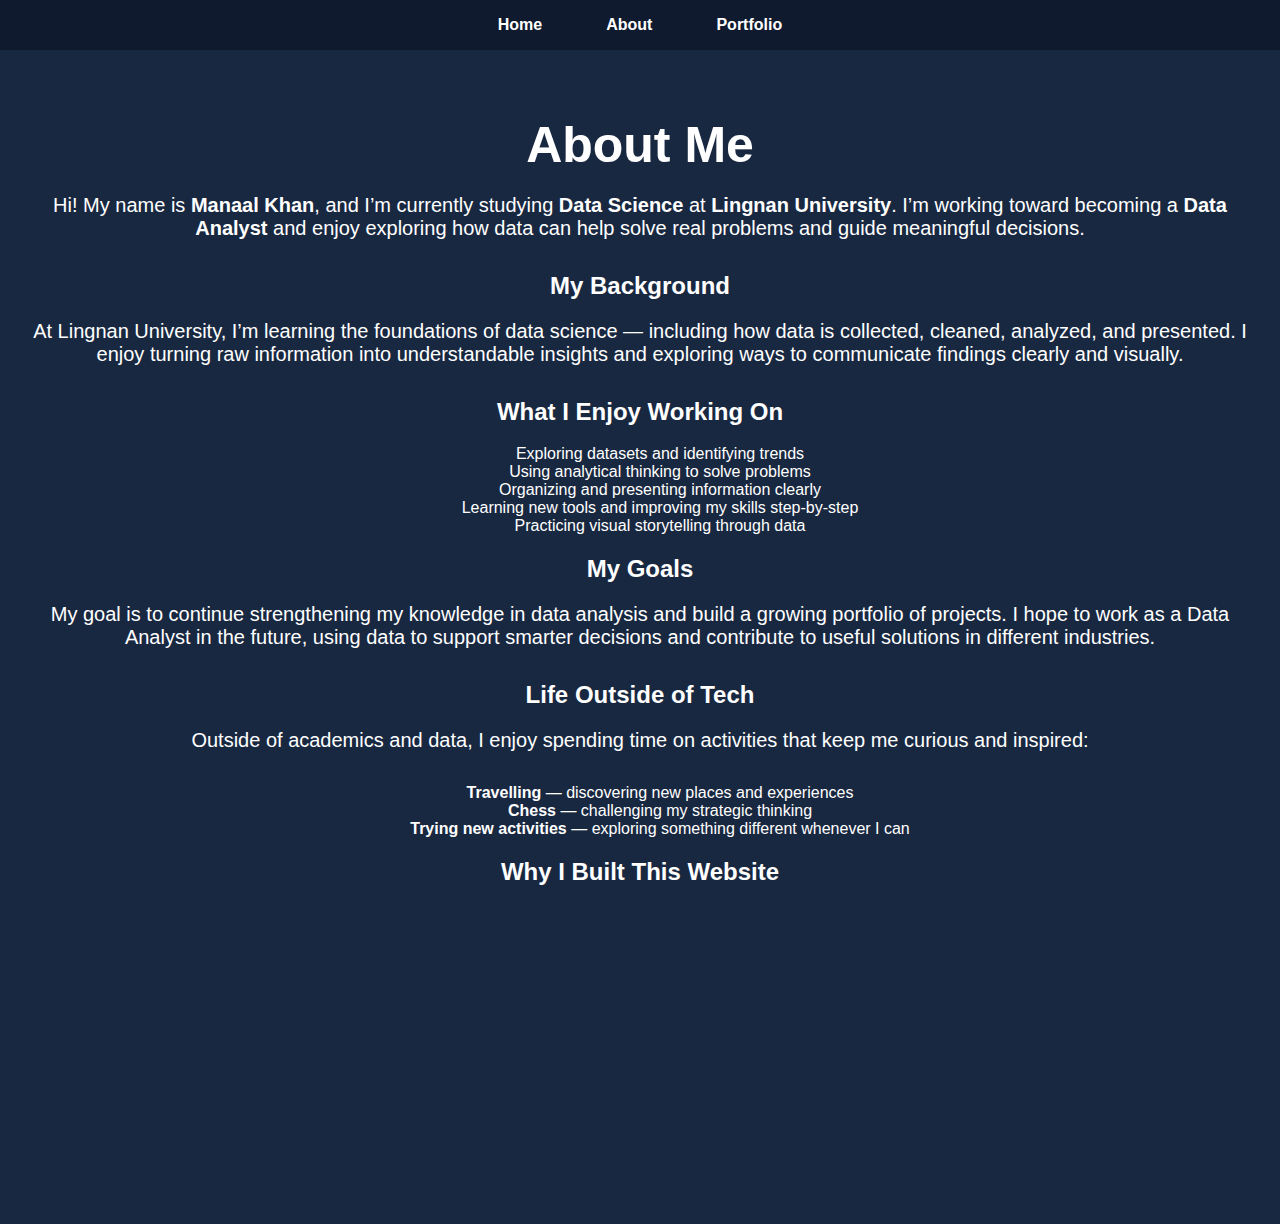
<file: class_excercise_02/about.html>
<!--
about.html - About Me Page
Purpose: More about you, hobbies/interests
-->
<!DOCTYPE html> <!-- Declares the document as HTML5 -->
<html lang="en"> <!-- Root element, language set to English -->
    <head> <!-- Contains meta information about the document -->
        <!-- Meta tags for character encoding and responsive design -->
        <meta charset="UTF-8"> <!-- Sets character encoding to UTF-8 -->
        <meta name="viewport" content="width=device-width,initial-scale=1.0"> <!-- Makes the page responsive on mobile devices -->
        <!-- Custom CSS file for additional styling -->
        <link href="design.css" rel="stylesheet"> <!-- Links to our custom stylesheet -->

        <title>About</title> <!-- Title shown in the browser tab -->
    </head>
    <body> <!-- Main content of the page -->
        <!-- Main wrapper div for the entire page layout -->
        <div class="main-wrapper">
            <!-- Header section containing the navigation -->
            <div class="header">
                <!-- Simple navigation bar -->
                <nav> <!-- Navigation menu -->
                    <ul> <!-- Unordered list for nav items -->
                        <li><a href="index.html">Home</a></li> <!-- Link to home page -->
                        <li><a href="about.html">About</a></li> <!-- Link to about page -->
                        <li><a href="portfolio.html">Portfolio</a></li> <!-- Link to portfolio page -->
                    </ul>
                </nav>
            </div>
            <!-- End of the Header -->
            <!-- Main content section with about information -->
            <div class="content"> <!-- Wrapper for the main content area -->
                <!-- Page title -->
                <h1>About Me</h1>
                <!-- Subtitle -->
                <p>
                Hi! My name is <strong>Manaal Khan</strong>, and I’m currently studying
                <strong>Data Science</strong> at <strong>Lingnan University</strong>. I’m working
                toward becoming a <strong>Data Analyst</strong> and enjoy exploring how data can
                help solve real problems and guide meaningful decisions.
                </p>

                <h2>My Background</h2>
                <p>
                At Lingnan University, I’m learning the foundations of data science — including
                how data is collected, cleaned, analyzed, and presented. I enjoy turning raw
                information into understandable insights and exploring ways to communicate
                findings clearly and visually.
                </p>

                <h2>What I Enjoy Working On</h2>
                <ul>
                <li>Exploring datasets and identifying trends</li>
                <li>Using analytical thinking to solve problems</li>
                <li>Organizing and presenting information clearly</li>
                <li>Learning new tools and improving my skills step-by-step</li>
                <li>Practicing visual storytelling through data</li>
                </ul>

                <h2>My Goals</h2>
                <p>
                My goal is to continue strengthening my knowledge in data analysis and build a
                growing portfolio of projects. I hope to work as a Data Analyst in the future,
                using data to support smarter decisions and contribute to useful solutions in
                different industries.
                </p>

                <h2>Life Outside of Tech</h2>
                <p>Outside of academics and data, I enjoy spending time on activities that keep me curious and inspired:</p>
                <ul>
                <li><strong>Travelling</strong> — discovering new places and experiences</li>
                <li><strong>Chess</strong> — challenging my strategic thinking</li>
                <li><strong>Trying new activities</strong> — exploring something different whenever I can</li>
                </ul>

                <h2>Why I Built This Website</h2>
                <p>
                This website is a place for me to share my journey, show what I’m learning, and
                document my projects. It also helps me express who I am beyond academics and
                build a portfolio I can keep improving over time.
                </p>

                <h2>Let’s Connect</h2>
                <p>
                You can reach out to me through the Subscribe or Contact form on this site — I’m
                always open to learning, collaborating, and sharing ideas.
                </p>
            </div>
            <!-- End of the Main Content -->
            <!-- Footer section with social media links -->
            <div class="footer"> <!-- Footer wrapper -->
                <p>GitHub | Gmail | LinkedIn</p> <!-- Simple text links -->
            </div>
            <!-- End of the Footer -->
        </div>
        <!-- End of the About Page -->
    </body>
</html>
</file>
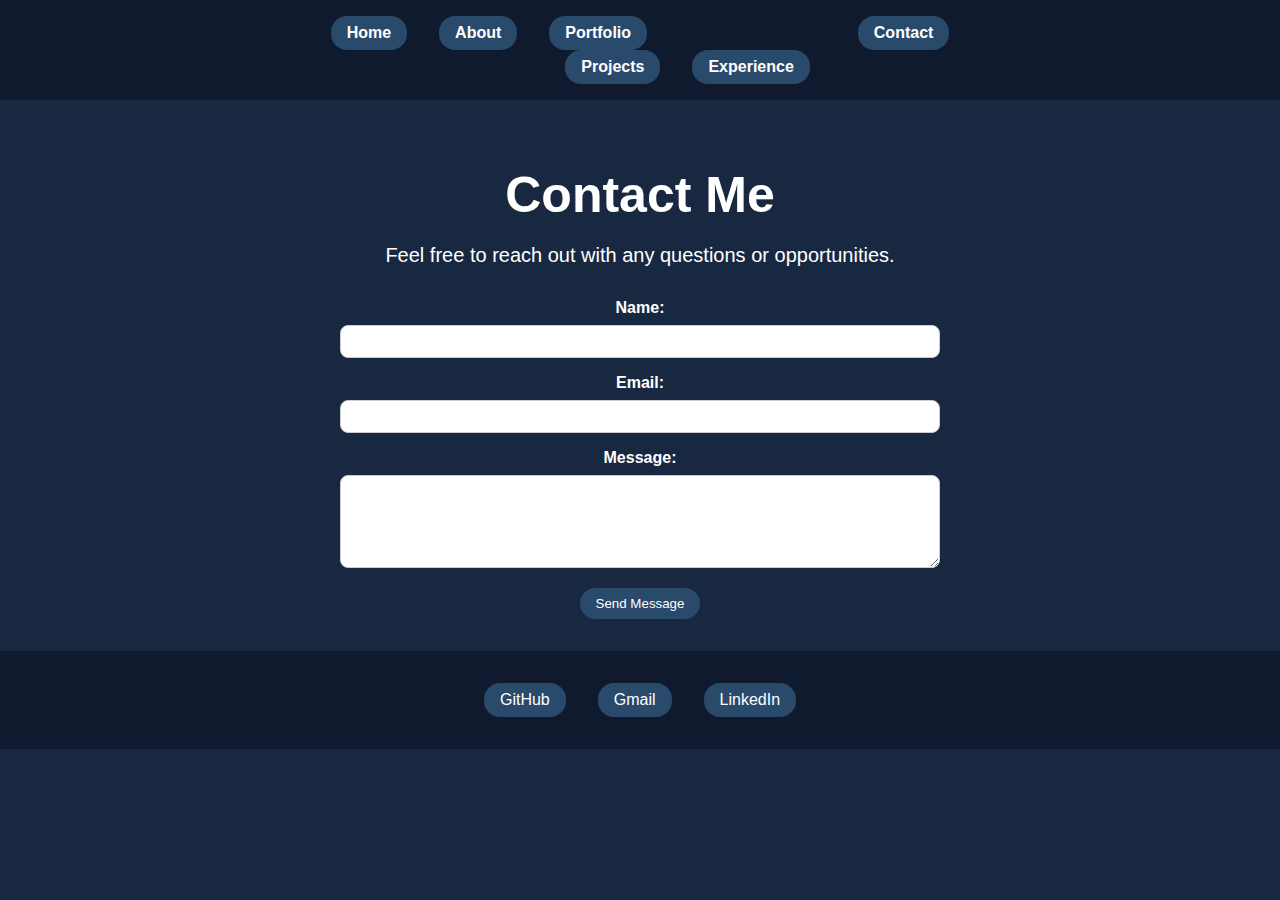
<file: class_excercise_02/contact.html>
<!-- Contact Form -->
<!DOCTYPE html>
<html lang="en">
    <head>
        <meta charset="UTF-8">
        <meta name="viewport" content="width=device-width,initial-scale=1.0">
        <link href="design.css" rel="stylesheet">
        <title>Contact</title>
    </head>
    <body>
        <div class="main-wrapper">
            <div class="header">
                <nav>
                  <ul>
                      <li><a href="index.html" class="button">Home</a></li>
                      <li><a href="about.html" class="button">About</a></li>
                      <li class="dropdown">
                          <a href="portfolio.html" class="button">Portfolio</a>
                          <ul class="dropdown-menu">
                              <li><a href="projects.html" class="button">Projects</a></li>
                              <li><a href="experience.html" class="button">Experience</a></li>
                          </ul>
                      </li>
                      <li><a href="contact.html" class="button">Contact</a></li>
                  </ul>
                </nav>
            </div>
            <div class="content">
                <h1>Contact Me</h1>
                <p>Feel free to reach out with any questions or opportunities.</p>
                <form action="thanks.html" method="get">
                    <label for="name">Name:</label>
                    <input type="text" id="name" name="name" required>
                    <label for="email">Email:</label>
                    <input type="email" id="email" name="email" required>
                    <label for="message">Message:</label>
                    <textarea id="message" name="message" rows="5" required></textarea>
                    <button type="submit" class="button">Send Message</button>
                </form>
            </div>
            <div class="footer">
                <ul>
                    <li><a href="https://github.com" class="button">GitHub</a></li>
                    <li><a href="https://mail.google.com" class="button">Gmail</a></li>
                    <li><a href="https://linkedin.com" class="button">LinkedIn</a></li>
                </ul>
            </div>
        </div>
    </body>
</html>
</file>
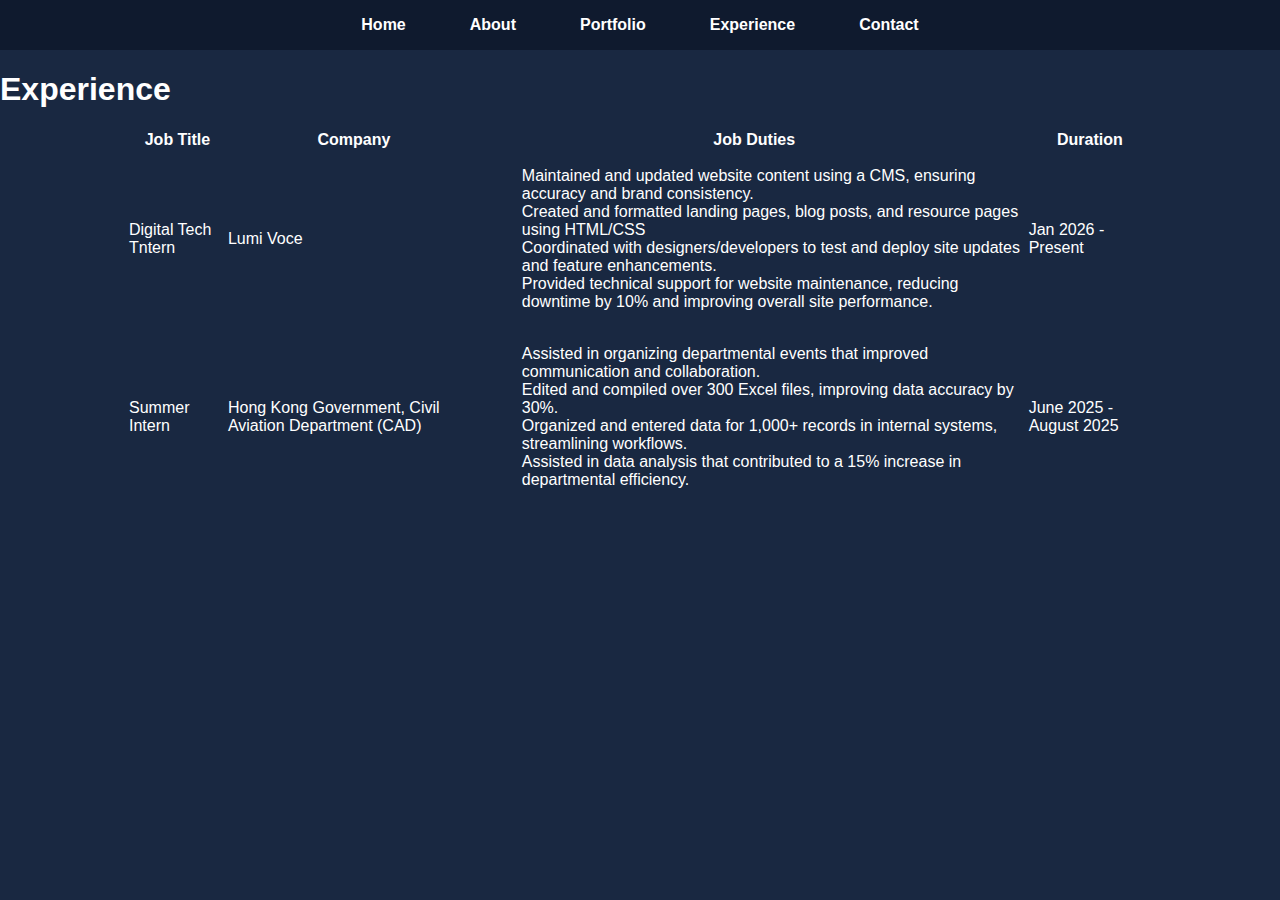
<file: class_excercise_02/experiece.html>
<!DOCTYPE html>
<html>
<head>
  <title>Experience Page</title>
  <link rel="stylesheet" href="design.css">
  <style>
    /* Inline CSS */
    table {
      width: 80%;
      margin: 0 auto;
      border-collapse: collapse;
    }

    /* Internal CSS */
    .dark-mode table {
      background-color: darkblue;
      color: white;
    }
  </style>
</head>
<body>
  <!-- Navigation -->
  <nav>
    <ul>
      <li><a href="home.html">Home</a></li>
      <li><a href="about.html">About</a></li>
      <li><a href="portfolio.html">Portfolio</a></li>
      <li><a href="experience.html" class="active">Experience</a></li>
      <li><a href="contact.html">Contact</a></li>
    </ul>
  </nav>

  <!-- Experience Section -->
  <section class="experience-section">
    <h1>Experience</h1>
    <div class="experience-content">
      <table>
        <thead>
          <tr>
            <th>Job Title</th>
            <th>Company</th>
            <th>Job Duties</th>
            <th>Duration</th>
          </tr>
        </thead>
        <tbody>
          <tr>
            <td>Digital Tech Tntern</td>
            <td>Lumi Voce</td>
            <td>
                <ul>
                    <li>Maintained and updated website content using a CMS, 
                        ensuring accuracy and brand consistency.</li>

                    <li>Created and formatted landing pages, blog posts, and 
                        resource pages using HTML/CSS</li>

                    <li>Coordinated with designers/developers to test and 
                        deploy site updates and feature enhancements.</li>

                    <li>Provided technical support for website maintenance, 
                        reducing downtime by 10% and improving overall site performance.</li>
                </ul>
            </td>
            <td>Jan 2026 - Present</td>
          </tr>

          <tr>
            <td>Summer Intern</td>
            <td>Hong Kong Government, Civil Aviation Department (CAD)</td>
            <td>
                <ul>
                    <li>Assisted in organizing departmental events that 
                        improved communication and collaboration.</li>

                    <li>Edited and compiled over 300 Excel files, 
                        improving data accuracy by 30%.</li>

                    <li>Organized and entered data for 1,000+ records in 
                        internal systems, streamlining workflows.</li>

                    <li>Assisted in data analysis that contributed to a 
                        15% increase in departmental efficiency.</li>
                </ul>
            </td>
            <td>June 2025 - August 2025</td>
          </tr>

        </tbody>
      </table>
    </div>
  </section>

  <!-- JavaScript for theme toggle -->
  <script>
    const themeToggle = document.getElementById('theme-toggle');
    const body = document.body;

    themeToggle.addEventListener('click', () => {
      body.classList.toggle('dark-mode');
    });
  </script>
</body>
</html>
</file>
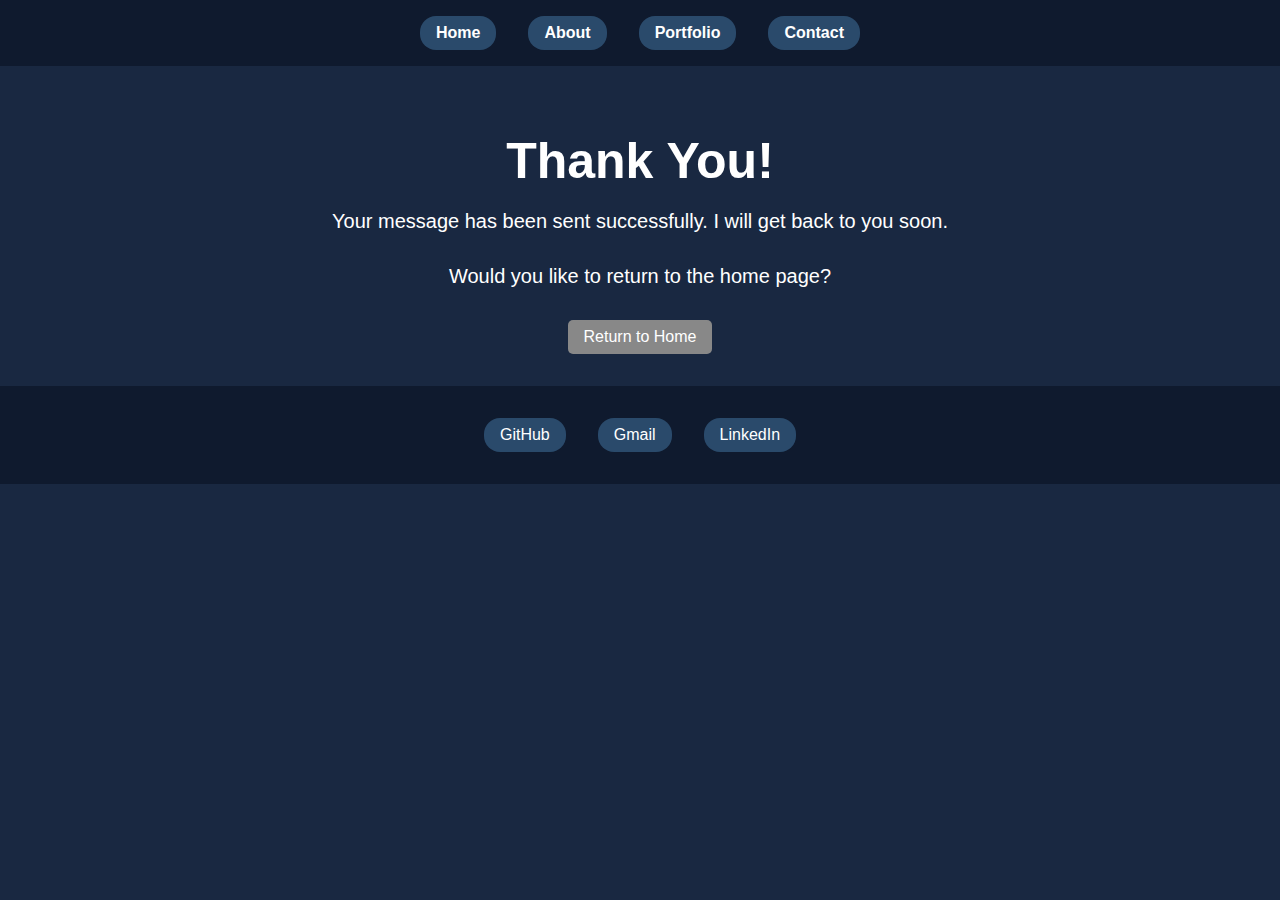
<file: class_excercise_02/thanks.html>
<!DOCTYPE html>
<html lang="en">
    <head>
        <meta charset="UTF-8">
        <meta name="viewport" content="width=device-width,initial-scale=1.0">
        <link href="design.css" rel="stylesheet">
        <title>Message Sent</title>
    </head>
    <body>
        <div class="main-wrapper home-wrapper">
            <div class="header">
                <nav>
                    <ul>
                        <li><a href="index.html" class="button">Home</a></li>
                        <li><a href="about.html" class="button">About</a></li>
                        <li><a href="portfolio.html" class="button">Portfolio</a></li>
                        <li><a href="contact.html" class="button">Contact</a></li>
                    </ul>
                </nav>
            </div>
            <div class="content">
                <h1>Thank You!</h1>
                <p>Your message has been sent successfully. I will get back to you soon.</p>
                <p>Would you like to return to the home page?</p>
                <a href="index.html" class="button">Return to Home</a>
            </div>
            <div class="footer">
                <ul>
                    <li><a href="https://github.com" class="button">GitHub</a></li>
                    <li><a href="https://mail.google.com" class="button">Gmail</a></li>
                    <li><a href="https://linkedin.com" class="button">LinkedIn</a></li>
                </ul>
            </div>
        </div>
    </body>
</html></content>
</file>
<file: class_excercise_02/design.css>
/* General CSS - Basic styling for the entire page */

body, html { /* Applies to body and html elements */
    background: #192841 !important; /* Dark blue theme background */
    margin: 0 auto; /* Centers the page and removes default margins */
    padding: 0; /* Removes default padding */
    height: 100%; /* Full viewport height */
    box-sizing: border-box; /* Includes padding and border in width/height calculations */
    font-family: sans-serif; /* Simple default font */
    color: #fff; /* Light text color for dark background */
    overflow-x: hidden; /* Hides horizontal overflow */
}

ul { /* Removes default bullets from unordered lists */
    list-style: none;
}

img { /* Ensures images are responsive */
    max-width: 100%; /* Images won't exceed their container width */
}

/* Links - Styling for anchor tags */

a { /* General link styling */
    text-decoration: none; /* Removes underline */
    transition: all 0.5s ease-in-out; /* Smooth transition for hover effects */
    color: #fff !important; /* Forces white color */
}

/* Buttons - Custom button styles */

a:hover { /* Link hover effect */
    color: #bbb !important; /* Changes color on hover */
}

.button { /* Custom button class */
    border-radius: 1rem; /* Rounded corners */
    border: none; /* No border */
    background: #2a4a6b; /* Solid blue background */
    transition: 0.3s; /* Transition for effects */
    padding: 0.5rem 1rem; /* Padding for button size */
    color: #fff; /* White text */
    text-decoration: none; /* No underline */
    display: inline-block; /* Inline block */
}

.button:hover { /* Button hover effect */
    color: #fff !important; /* Keeps text white */
    box-shadow: 0px 0px 15px 5px rgba(0,0,0,0.5); /* Adds shadow */
    transform: scale(1.05); /* Slightly enlarges the button */
}

/* Titles - Styling for headings */

.main-title { /* Styles for main title sections */
    position: relative;
    margin-top: 2rem; /* Top margin */
    margin-bottom: 2rem; /* Bottom margin */
    text-align: center; /* Centers the text */
}

.main-title h1 { /* Heading inside main-title */
    font-size: 40px; /* Large font size */
}

/* Navigation Menu - Styling for the navbar */

nav { /* Simple nav styling */
    background: #0f1a2e; /* Darker shade of theme color */
    padding: 1rem; /* Padding inside nav */
}

nav ul { /* Nav list */
    list-style: none; /* Removes bullets */
    display: flex; /* Flexbox for horizontal layout */
    justify-content: center; /* Centers items */
    margin: 0; /* Removes default margin */
    padding: 0; /* Removes default padding */
}

nav ul li { /* Nav list items */
    margin: 0 1rem; /* Horizontal margin */
}

nav ul li a { /* Nav links */
    color: #fff; /* White text */
    text-decoration: none; /* Removes underline */
    font-weight: bold; /* Bold text */
    padding: 0.5rem 1rem; /* Padding */
    transition: background 0.3s; /* Smooth transition */
}

nav ul li a:hover { /* Link hover */
    background: #555; /* Dark gray background on hover */
}

/* Content - Main content area styling */

.content { /* Main content wrapper */
    padding: 2rem; /* Padding around content */
    text-align: center; /* Centers text */
}

.about-content { /* Specific for about page */
    max-width: 800px; /* Max width for readability */
    margin: 0 auto; /* Center the content block */
    text-align: left; /* Left-align text */
}

.about-content h1 { /* Main heading */
    text-align: center; /* Center the title */
    font-size: 2.5rem; /* Larger size */
    margin-bottom: 2rem; /* Bottom margin */
}

.about-content h2 { /* Subheadings */
    font-size: 1.8rem; /* Size */
    margin-top: 2rem; /* Top margin */
    margin-bottom: 1rem; /* Bottom margin */
    color: #4a6b8a; /* Lighter blue for headings */
}

.about-content p { /* Paragraphs */
    line-height: 1.6; /* Better readability */
    margin-bottom: 1rem; /* Bottom margin */
}

.about-content ul { /* Lists */
    margin-left: 1.5rem; /* Indent */
    margin-bottom: 1rem; /* Bottom margin */
}

.about-content li { /* List items */
    margin-bottom: 0.5rem; /* Spacing */
}

.portfolio-content { /* Specific for portfolio */
    display: flex; /* Flexbox layout */
    flex-wrap: wrap; /* Wrap to next line */
    justify-content: center; /* Centers items */
}

.main { /* main section */
    max-width: 600px; /* Max width */
    margin: 0 auto; /* Centers */
}

.profile-img { /* Profile image */
    width: 150px; /* Size */
    height: 150px; /* Size */
    border-radius: 50%; /* Circular */
    margin-bottom: 1rem; /* Bottom margin */
    border: 5px solid #fff; /* White border */
}

.main h1 { /* main heading */
    font-size: 3rem; /* Larger size */
    margin-bottom: 1rem; /* Bottom margin */
}

.main p { /* main paragraph */
    font-size: 1.2rem; /* Slightly larger */
    margin-bottom: 2rem; /* Bottom margin */
}

.skills { /* Skills section */
    margin-top: 3rem; /* Top margin */
    text-align: center; /* Centers */
}

.skills h2 { /* Skills heading */
    font-size: 2rem; /* Size */
    margin-bottom: 1rem; /* Bottom margin */
}

.skills ul { /* Skills list */
    list-style: none; /* No bullets */
    padding: 0; /* No padding */
    display: flex; /* Flex for horizontal */
    justify-content: center; /* Centers */
    flex-wrap: wrap; /* Wrap */
}

.skills li { /* Skill items */
    background: rgba(42,74,107,0.5); /* Semi-transparent lighter blue */
    margin: 0.5rem; /* Margin */
    padding: 0.5rem 1rem; /* Padding */
    border-radius: 0.5rem; /* Rounded */
    font-weight: bold; /* Bold */
}

.content .project { /* Projects inside content */
    flex: 1 1 30%; /* Flexible width, min 30% */
    max-width: 300px; /* Max width */
    margin: 1rem; /* Margin around each */
}

.content h1 { /* Heading in content */
    font-size: 50px; /* Large size */
    margin-bottom: 1rem; /* Bottom margin */
}

.content p { /* Paragraph in content */
    font-size: 20px; /* Medium size */
    margin-bottom: 2rem; /* Bottom margin */
}

.content a { /* Link in content */
    display: inline-block; /* Inline block */
    padding: 0.5rem 1rem; /* Padding */
    background: #888; /* Gray background */
    color: #fff; /* White text */
    text-decoration: none; /* No underline */
    border-radius: 5px; /* Rounded corners */
}

.content a:hover { /* Link hover */
    background: #666; /* Darker gray */
}

/* Contact - Form styling */

form { /* Form container */
    max-width: 600px; /* Max width */
    margin: 0 auto; /* Center */
}

form label { /* Labels */
    display: block; /* Block */
    margin-top: 1rem; /* Top margin */
    font-weight: bold; /* Bold */
}

form input, form textarea { /* Inputs and textarea */
    width: 100%; /* Full width */
    padding: 0.5rem; /* Padding */
    margin-top: 0.5rem; /* Top margin */
    border: 1px solid #ccc; /* Border */
    border-radius: 0.5rem; /* Rounded */
    box-sizing: border-box; /* Include padding */
}

form button { /* Submit button */
    margin-top: 1rem; /* Top margin */
}

.footer { /* Footer container */
    background: #0f1a2e; /* Same as nav bar */
    color: #fff; /* White text */
    text-align: center; /* Centers text */
    padding: 2rem 1rem; /* More padding */
}

.footer ul { /* Footer list */
    list-style: none; /* No bullets */
    display: flex; /* Flexbox for horizontal */
    justify-content: center; /* Centers items */
    margin: 0; /* No margin */
    padding: 0; /* No padding */
}

.footer li { /* Footer list items */
    margin: 0 1rem; /* Horizontal margin */
}

.footer p { /* Paragraph in footer */
    margin: 0; /* No margin */
}

/* About - Styling for about page */

/* Skills - Card styling for skills section */

.skills-page .card { /* Skill cards */
    background-color: rgba(104,104,104, 0.3); /* Semi-transparent gray */
    margin-bottom: 1rem; /* Bottom margin */
}

.skills-page .card-title { /* Card titles */
    text-align: center; /* Centered */
    font-size: 20px; /* Size */
    font-weight: 700; /* Bold */
}

.skills-page .card-img-top { /* Top images in cards */
    padding: 1rem; /* Padding for images */
    border-radius: 10%; /* Rounded corners */
}

/* Portfolio - Styling for portfolio page */

.img-portfolio { /* Portfolio images */
    height: 150px; /* Fixed height */
    width: 100%; /* Full width */
    object-fit: cover; /* Ensures image covers the area without distortion */
}

.project { /* Project wrapper */
    background-color: #2a4a6b; /* Solid lighter blue background */
    margin-bottom: 1rem; /* Bottom margin */
    padding: 1rem; /* Padding inside */
    border-radius: 1rem; /* Rounded corners */
    transition: 0.3s; /* Smooth transition */
}

.project:hover { /* Project hover effect */
    transform: scale(1.05); /* Slight zoom */
    box-shadow: 10px 10px 15px rgba(0,0,0,0.3); /* Shadow */
}

.project h4 { /* Project title */
    font-size: 18px; /* Size */
    text-align: center; /* Centered */
    margin-bottom: 0.5rem; /* Bottom margin */
}

.project p { /* Project description */
    font-size: 14px; /* Size */
    margin-bottom: 1rem; /* Bottom margin */
}

.project .button { /* Button in project */
    display: block; /* Block display */
    margin: 0 auto; /* Centers */
    width: fit-content; /* Fits content */
}

/* Contact - Styling for contact page */

.contact-container { /* Contact form container */
    padding-left: 5rem; /* Left padding */
    padding-right: 5rem; /* Right padding */
    margin-top: 10rem; /* Top margin */
}

.contact-container .contact { /* Contact form */
    transition: 0.3s; /* Transition */
    border-radius: 1rem; /* Rounded */
    box-shadow: 0px 0px 50px 0px rgba(0,0,0,1); /* Shadow */
    background-color: rgba(104,104,104, 0.3); /* Background */
}

.contact-container .contact:hover { /* Form hover */
    transform: scale(1.05); /* Zoom */
}

.contact-container .button { /* Button in contact */
    width: 100%; /* Full width */
    margin-top: 0.5rem; /* Top margin */
}
</file>
